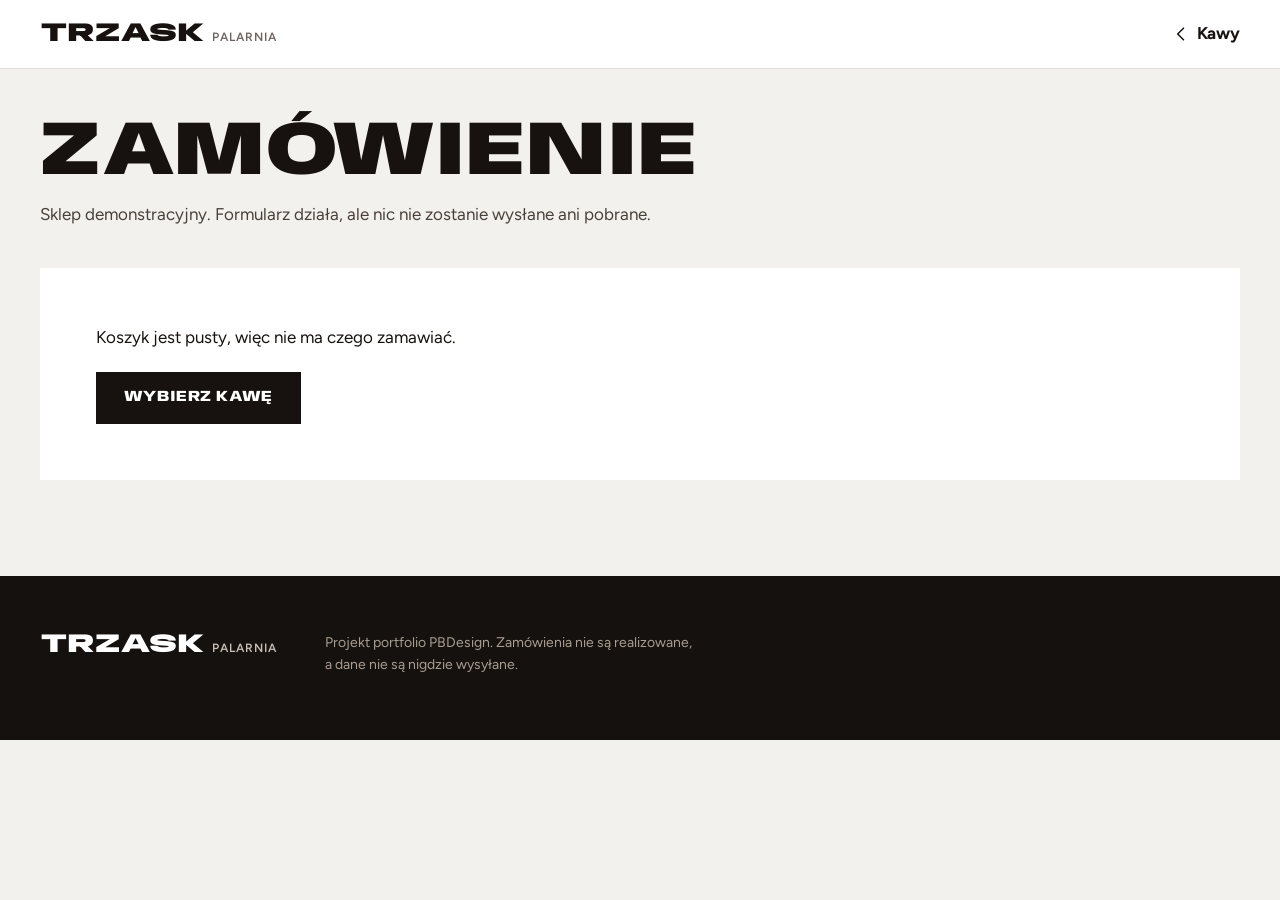
<file: zamowienie.html>
<!doctype html>
<html lang="pl">
<head>
<meta charset="utf-8">
<link rel="icon" href="favicon.svg" type="image/svg+xml">
<link rel="icon" href="favicon-32.png" sizes="32x32" type="image/png">
<link rel="apple-touch-icon" href="apple-touch-icon.png">
<meta name="viewport" content="width=device-width, initial-scale=1, viewport-fit=cover">
<title>Zamówienie — TRZASK palarnia</title>
<meta name="theme-color" content="#15110e">
<link rel="preconnect" href="https://fonts.googleapis.com">
<link rel="preconnect" href="https://fonts.gstatic.com" crossorigin>
<link href="https://fonts.googleapis.com/css2?family=Anybody:wdth,wght@75..150,500..900&family=Figtree:wght@400;500;600;700&display=swap" rel="stylesheet">
<link rel="stylesheet" href="style.css?v=3">
</head>
<body class="page-order">
<header class="top">
  <div class="top__in">
    <a class="logo" href="index.html" aria-label="TRZASK — wróć do sklepu">TRZASK<span>palarnia</span></a>
    <a class="backlink" href="index.html#kawy"><svg viewBox="0 0 24 24" aria-hidden="true"><path d="M15 5 8 12l7 7"/></svg>Kawy</a>
  </div>
</header>

<main class="order wrap">
  <h1>Zamówienie</h1>
  <p class="order__demo">Sklep demonstracyjny. Formularz działa, ale nic nie zostanie wysłane ani pobrane.</p>

  <div class="order__grid" data-order>
    <form class="checkout" id="checkout" novalidate>
      <fieldset>
        <legend>Dostawa</legend>
        <div class="choice" role="radiogroup" aria-label="Sposób dostawy">
          <label><input type="radio" name="ship" value="inpost" checked><span><b>Paczkomat InPost</b><small>sobota</small></span><em data-ship-price="inpost">12,99 zł</em></label>
          <label><input type="radio" name="ship" value="dpd"><span><b>Kurier DPD</b><small>1–2 dni robocze</small></span><em data-ship-price="dpd">16,99 zł</em></label>
          <label><input type="radio" name="ship" value="pickup"><span><b>Odbiór w&nbsp;palarni</b><small>Księży Młyn, pt–sb</small></span><em>0 zł</em></label>
        </div>
      </fieldset>

      <fieldset>
        <legend>Twoje dane</legend>
        <div class="fields">
          <label class="field"><span>Imię i&nbsp;nazwisko</span><input name="name" autocomplete="name" required></label>
          <label class="field"><span>E-mail</span><input name="email" type="email" autocomplete="email" required></label>
          <label class="field"><span>Telefon</span><input name="phone" type="tel" autocomplete="tel" inputmode="tel" required></label>
          <label class="field field--wide" data-addr><span>Ulica i&nbsp;numer</span><input name="street" autocomplete="street-address" required></label>
          <label class="field" data-addr><span>Kod pocztowy</span><input name="zip" autocomplete="postal-code" inputmode="numeric" placeholder="00-000" pattern="\d{2}-\d{3}" required></label>
          <label class="field" data-addr><span>Miasto</span><input name="city" autocomplete="address-level2" required></label>
          <label class="field field--wide" data-locker><span>Kod paczkomatu</span><input name="locker" placeholder="np. LOD123M" required></label>
        </div>
      </fieldset>

      <fieldset>
        <legend>Płatność</legend>
        <div class="choice choice--row" role="radiogroup" aria-label="Płatność">
          <label><input type="radio" name="pay" value="blik" checked><span><b>BLIK</b></span></label>
          <label><input type="radio" name="pay" value="przelew"><span><b>Szybki przelew</b></span></label>
          <label><input type="radio" name="pay" value="karta"><span><b>Karta</b></span></label>
        </div>
      </fieldset>

      <label class="check"><input type="checkbox" name="terms" required><span>Akceptuję regulamin sklepu demonstracyjnego.</span></label>
      <p class="form-error" data-form-error role="alert"></p>
      <button class="btn btn--dark btn--wide" type="submit" data-submit>Zamawiam · <b data-pay-total></b></button>
    </form>

    <aside class="receipt" aria-labelledby="rc-h">
      <h2 id="rc-h">Twoje kawy</h2>
      <ul class="receipt__lines" data-receipt></ul>
      <dl class="sum">
        <div><dt>Wartość kaw</dt><dd data-subtotal>0,00 zł</dd></div>
        <div><dt>Dostawa</dt><dd data-shipping>0,00 zł</dd></div>
        <div class="sum__total"><dt>Razem</dt><dd data-total>0,00 zł</dd></div>
      </dl>
      <p class="receipt__note">Palimy w&nbsp;czwartek, wysyłamy w&nbsp;piątek. Data palenia będzie na każdej torebce.</p>
    </aside>
  </div>

  <div class="order__empty" data-order-empty hidden>
    <p>Koszyk jest pusty, więc nie ma czego zamawiać.</p>
    <a class="btn btn--dark" href="index.html#kawy">Wybierz kawę</a>
  </div>

  <div class="done" data-done hidden tabindex="-1">
    <p class="stamp stamp--done"><span>Przyjęte</span><b data-done-no>—</b></p>
    <h2>Dziękujemy, zamówienie jest w&nbsp;kolejce do palenia</h2>
    <p data-done-text></p>
    <a class="btn btn--dark" href="index.html">Wróć do sklepu</a>
  </div>
</main>

<footer class="foot">
  <div class="wrap foot__in">
    <p class="logo logo--foot">TRZASK<span>palarnia</span></p>
    <p class="foot__demo">Projekt portfolio PBDesign. Zamówienia nie są realizowane, a&nbsp;dane nie są nigdzie wysyłane.</p>
  </div>
</footer>
<script src="app.js?v=3"></script>
</body>
</html>
</file>
<file: style.css>
:root{
  --ink:#17120f;
  --ink-2:#4a403a;
  --ink-3:#6f6560;
  --paper:#ffffff;
  --stock:#f3f1ed;
  --line:#e2ddd6;
  --roast:#15110e;
  --roast-2:#211a15;
  --on-roast:#f5efe8;
  --on-roast-2:#c9bdb2;
  --ok:#1f6b45;
  --bad:#c23a22;
  --display:"Anybody", "Figtree", sans-serif;
  --body:"Figtree", system-ui, sans-serif;
  --wrap:1280px;
  --gut:clamp(16px, 4vw, 40px);
  --ease:cubic-bezier(.16,1,.3,1);
}
*{box-sizing:border-box}
html{-webkit-text-size-adjust:100%;scroll-behavior:smooth;scroll-padding-top:84px}
html.is-locked{overflow:hidden}
body{margin:0;background:var(--paper);color:var(--ink);font:400 17px/1.6 var(--body)}
.sum,.line,.seg em,.brew__row,.ship__row em,.receipt,[data-cart-count]{font-variant-numeric:tabular-nums}
img{display:block;max-width:100%}
a{color:inherit;text-underline-offset:.2em}
button,input,select{font:inherit;color:inherit}
::selection{background:#f2b705;color:var(--ink)}
:focus-visible{outline:3px solid #2443c7;outline-offset:3px}
h1,h2,h3{font-family:var(--display);font-stretch:125%;font-weight:900;text-transform:uppercase;line-height:.95;letter-spacing:-.01em;margin:0;text-wrap:balance}
h2{font-size:clamp(34px, 5.4vw, 72px)}
p{margin:0}
.wrap{max-width:var(--wrap);margin:0 auto;padding:0 var(--gut)}
.sr{position:absolute;width:1px;height:1px;overflow:hidden;clip:rect(0 0 0 0);white-space:nowrap}
.skip{position:absolute;left:12px;top:-60px;z-index:100;background:var(--ink);color:#fff;padding:10px 14px;text-decoration:none}
.skip:focus{top:12px}
svg{fill:none;stroke:currentColor;stroke-width:1.8;stroke-linecap:round;stroke-linejoin:round}

/* ---------- przyciski ---------- */
.btn{display:inline-flex;align-items:center;justify-content:center;gap:.5em;min-height:52px;padding:0 26px;border:2px solid transparent;border-radius:0;
  font:800 15px/1 var(--display);font-stretch:118%;text-transform:uppercase;letter-spacing:.02em;text-decoration:none;cursor:pointer;
  transition:background-color .2s var(--ease),color .2s var(--ease),border-color .2s var(--ease),transform .2s var(--ease)}
.btn:active{transform:translateY(1px)}
.btn--light{background:#fff;color:var(--ink)}
.btn--light:hover{background:#f2b705}
.btn--line{border-color:rgba(255,255,255,.7);color:#fff}
.btn--line:hover{background:#fff;color:var(--ink)}
.btn--dark{background:var(--ink);color:#fff}
.btn--dark:hover{background:#3a2d24}
.btn--wide{width:100%}
.btn[disabled]{opacity:.6;cursor:progress}
.btn.is-loading::after{content:"";width:14px;height:14px;border:2px solid currentColor;border-right-color:transparent;border-radius:50%;animation:spin .7s linear infinite}
@keyframes spin{to{transform:rotate(360deg)}}

/* ---------- nagłówek ---------- */
.top{position:sticky;top:0;z-index:40;background:#fff;border-bottom:1px solid var(--line)}
.top__in{max-width:var(--wrap);margin:0 auto;padding:0 var(--gut);height:68px;display:flex;align-items:center;gap:32px}
.logo{font:900 26px/1 var(--display);font-stretch:150%;letter-spacing:-.02em;text-decoration:none;display:flex;align-items:baseline;gap:8px}
.logo span{font:600 12px/1 var(--body);letter-spacing:.08em;text-transform:uppercase;color:var(--ink-3)}
.nav{display:flex;gap:28px;margin-left:auto}
.nav a{font-weight:600;font-size:15px;text-decoration:none;padding:6px 0;border-bottom:2px solid transparent}
.nav a:hover{border-color:var(--ink)}
.cartbtn{display:flex;align-items:center;gap:10px;height:44px;padding:0 14px 0 12px;background:var(--ink);color:#fff;border:0;cursor:pointer;font-weight:700;font-size:15px}
.cartbtn svg{width:22px;height:22px}
.cartbtn__count{min-width:24px;height:24px;padding:0 6px;display:grid;place-items:center;background:#f2b705;color:var(--ink);font:800 13px/1 var(--body)}
.cartbtn__count.is-zero{background:#3a302a;color:#fff}
.cartbtn.is-bump .cartbtn__count{animation:bump .5s var(--ease)}
@keyframes bump{0%{transform:scale(1)}30%{transform:scale(1.45)}100%{transform:scale(1)}}
.backlink{margin-left:auto;display:flex;align-items:center;gap:6px;font-weight:700;text-decoration:none;white-space:nowrap}
.backlink svg{width:20px;height:20px}

/* ---------- hero ---------- */
.hero{position:relative;min-height:calc(100svh - 68px);display:grid;grid-template-rows:1fr auto;grid-template-columns:minmax(0,1fr);background:var(--roast);color:#fff;overflow:hidden;isolation:isolate}
.hero__img{position:absolute;inset:0;width:100%;height:100%;object-fit:cover;object-position:70% 50%;z-index:-2}
.hero::before{content:"";position:absolute;inset:0;z-index:-1;background:linear-gradient(90deg,rgba(13,10,8,.92) 0%,rgba(13,10,8,.78) 38%,rgba(13,10,8,.1) 72%,rgba(13,10,8,0) 100%)}
.hero__in{align-self:center;max-width:var(--wrap);width:100%;margin:0 auto;padding:64px var(--gut) 48px}
.hero h1{font-size:clamp(46px, 7.4vw, 104px);max-width:9.5em;margin:26px 0 24px}
.hero__lead{max-width:34em;font-size:clamp(17px,1.5vw,20px);color:#e9e1d9}
.hero__cta{display:flex;flex-wrap:wrap;gap:12px;margin-top:34px}

/* pieczątka daty */
.stamp{display:inline-flex;flex-direction:column;align-items:flex-start;padding:8px 14px 10px;border:3px solid currentColor;transform:rotate(-4deg);transform-origin:left center;line-height:1}
.stamp span{font:700 12px/1 var(--body);letter-spacing:.14em;text-transform:uppercase}
.stamp b{font:900 34px/1 var(--display);font-stretch:130%;margin-top:4px}
.stamp--hero{position:absolute;right:max(var(--gut),calc((100vw - var(--wrap)) / 2 + var(--gut)));top:56px;color:#f2b705;transform:rotate(-6deg);transform-origin:center;padding:12px 18px 14px;border-width:4px;background:rgba(13,10,8,.35)}
.stamp--hero b{font-size:52px}
.stamp small{display:block;margin-top:8px;font:700 13px/1 var(--body);letter-spacing:.06em;text-transform:uppercase}
.stamp small em{font-style:normal}

/* ---------- półka z etykietami ---------- */
.shelf{padding:clamp(72px,9vw,128px) 0 clamp(64px,8vw,112px);background:var(--stock)}
.shelf__head{display:flex;flex-wrap:wrap;align-items:flex-end;justify-content:space-between;gap:24px;margin-bottom:40px}
.filters{display:flex;flex-wrap:wrap;gap:8px}
.filters button{min-height:44px;padding:0 18px;border:2px solid var(--ink);background:transparent;font-weight:700;font-size:15px;cursor:pointer;transition:background-color .2s,color .2s}
.filters button:hover{background:#fff}
.filters button.is-on{background:var(--ink);color:#fff}
.labels{display:grid;grid-template-columns:repeat(4,minmax(0,1fr));gap:20px}
.lbl{display:grid;grid-template-rows:auto 1fr auto;background:#fff;box-shadow:0 18px 30px -24px rgba(23,18,15,.45);container-type:inline-size}
.lbl[hidden]{display:none}
.lbl__face{position:relative;background:var(--lc);padding:22px 20px 22px;min-height:250px;display:flex;flex-direction:column;overflow:hidden}
.lbl--light .lbl__face{color:#fff}
.lbl--dark .lbl__face{color:var(--ink)}
.lbl__stamp{align-self:flex-end;display:flex;flex-direction:column;align-items:flex-end;border:2px solid currentColor;padding:5px 9px 6px;transform:rotate(5deg);line-height:1}
.lbl__stamp span{font:700 10px/1 var(--body);letter-spacing:.14em;text-transform:uppercase}
.lbl__stamp b{font:900 20px/1 var(--display);font-stretch:125%;margin-top:3px}
.lbl__name{font-size:10.6cqi;font-stretch:118%;line-height:.92;margin-top:auto;padding-top:28px}
.lbl__origin{font-weight:700;font-size:15px;margin-top:12px}
.lbl__notes{font-size:15px;margin-top:4px}
.lbl__meta{display:flex;flex-wrap:wrap;align-items:center;justify-content:space-between;gap:8px 12px;margin-top:18px;padding-top:14px;border-top:2px solid currentColor;font-size:13px;font-weight:700;text-transform:uppercase;letter-spacing:.06em}
.lbl__roast{display:flex;align-items:center;gap:3px}
.lbl__roast i{width:14px;height:14px;border:2px solid currentColor}
.lbl__roast i.on{background:currentColor}
.lbl__roast em{font-style:normal;margin-left:6px}
.lbl__added{position:absolute;left:50%;top:44%;padding:8px 14px;border:4px solid currentColor;font:900 26px/1 var(--display);font-stretch:130%;text-transform:uppercase;transform:translate(-50%,-50%) rotate(-9deg) scale(1.6);opacity:0;pointer-events:none;white-space:nowrap}
.lbl.is-added .lbl__added{animation:stampIn 1.8s var(--ease) forwards}
@keyframes stampIn{0%{opacity:0;transform:translate(-50%,-50%) rotate(-9deg) scale(1.6)}14%{opacity:1;transform:translate(-50%,-50%) rotate(-9deg) scale(1)}78%{opacity:1}100%{opacity:0;transform:translate(-50%,-50%) rotate(-9deg) scale(1)}}
.lbl__buy{position:relative;padding:22px 20px 18px;display:grid;gap:10px}
.lbl__buy::before{content:"";position:absolute;left:0;right:0;top:-5px;height:10px;background:radial-gradient(circle at 5px 5px,#fff 3px,transparent 3.5px) 0 0/12px 10px repeat-x}
.seg{display:grid;grid-template-columns:1fr 1fr;border:2px solid var(--ink)}
.seg label{position:relative;cursor:pointer}
.seg input{position:absolute;opacity:0;inset:0;margin:0;cursor:pointer}
.seg span{display:flex;flex-direction:column;align-items:center;justify-content:center;min-height:52px;font-weight:700;font-size:14px;line-height:1.2;transition:background-color .15s,color .15s}
.seg em{font-style:normal;font-weight:600;font-size:13px;color:var(--ink-3)}
.seg label+label span{border-left:2px solid var(--ink)}
.seg input:checked+span{background:var(--ink);color:#fff}
.seg input:checked+span em{color:#e7ddd3}
.seg input:focus-visible+span{outline:3px solid #2443c7;outline-offset:-5px}
.grind select{width:100%;min-height:48px;padding:0 40px 0 14px;border:2px solid var(--line);background:#fff url("data:image/svg+xml,%3Csvg xmlns='http://www.w3.org/2000/svg' viewBox='0 0 24 24' fill='none' stroke='%2317120f' stroke-width='2.2'%3E%3Cpath d='m6 9 6 6 6-6'/%3E%3C/svg%3E") no-repeat right 12px center/18px;appearance:none;-webkit-appearance:none;border-radius:0;font-weight:600;font-size:15px;cursor:pointer}
.grind select:hover{border-color:var(--ink)}
.lbl__add{min-height:52px}
.lbl__more{border-top:1px solid var(--line);margin-top:4px;padding-top:4px}
.lbl__more summary{cursor:pointer;font-weight:700;font-size:14px;padding:8px 0;list-style:none;display:flex;justify-content:space-between;align-items:center}
.lbl__more summary::-webkit-details-marker{display:none}
.lbl__more summary::after{content:"";width:9px;height:9px;border-right:2px solid currentColor;border-bottom:2px solid currentColor;transform:rotate(45deg) translateY(-3px);transition:transform .2s}
.lbl__more[open] summary::after{transform:rotate(-135deg) translateY(-2px)}
.lbl__more dl{margin:4px 0 10px;display:grid;gap:4px;font-size:14px}
.lbl__more dl div{display:flex;justify-content:space-between;gap:12px;border-bottom:1px dashed var(--line);padding-bottom:4px}
.lbl__more dt{color:var(--ink-3)}
.lbl__more dd{margin:0;font-weight:600;text-align:right}
.lbl__more p{font-size:14px;color:var(--ink-2);line-height:1.5}

/* ---------- palenie ---------- */
.roast{display:grid;grid-template-columns:1fr 1fr;background:var(--roast);color:var(--on-roast)}
.roast__photo{min-height:560px;position:relative}
.roast__photo img{position:absolute;inset:0;width:100%;height:100%;object-fit:cover}
.roast__text{padding:clamp(56px,7vw,104px) var(--gut);max-width:680px;display:flex;flex-direction:column;gap:20px;justify-content:center}
.roast__text h2{color:#fff;margin-bottom:8px}
.roast__text p{color:var(--on-roast-2);max-width:36em}
.scale{margin-top:20px}
.scale__bar{display:grid;grid-template-columns:repeat(5,1fr);height:44px;border:2px solid #fff}
.scale__bar span{background:var(--c)}
.scale__legend{display:flex;justify-content:space-between;margin-top:12px;font-weight:700;font-size:15px;color:#fff;line-height:1.3}
.scale__legend span:nth-child(2){text-align:center}
.scale__legend span:last-child{text-align:right}
.scale__legend small{font-weight:500;font-size:13px;color:var(--on-roast-2)}

/* ---------- parzenie ---------- */
.brew{padding:clamp(72px,9vw,128px) 0}
.brew__grid{display:grid;grid-template-columns:minmax(0,5fr) minmax(0,7fr);gap:clamp(32px,5vw,72px);align-items:start}
.brew__intro p{margin:18px 0 28px;color:var(--ink-2);max-width:30em}
.brew__intro img{aspect-ratio:4/3;object-fit:cover;width:100%}
.brew__table{border-top:3px solid var(--ink)}
.brew__row{display:grid;grid-template-columns:1.2fr 1.1fr 1.1fr .9fr;gap:12px;padding:18px 0;border-bottom:1px solid var(--line);align-items:baseline}
.brew__row b{font:900 18px/1.1 var(--display);font-stretch:118%;text-transform:uppercase}
.brew__row--head{font-size:13px;font-weight:700;letter-spacing:.06em;text-transform:uppercase;color:var(--ink-3);padding:12px 0}

/* ---------- dostawa ---------- */
.ship{padding:clamp(64px,8vw,112px) 0;background:var(--stock)}
.ship__rows{margin-top:36px;border-top:3px solid var(--ink)}
.ship__row{display:grid;grid-template-columns:minmax(0,1.1fr) minmax(0,2fr) auto;gap:16px 24px;padding:22px 0;border-bottom:1px solid var(--line);align-items:baseline}
.ship__row b{font:900 20px/1.1 var(--display);font-stretch:118%;text-transform:uppercase}
.ship__row span{color:var(--ink-2)}
.ship__row em{font-style:normal;font-weight:800;font-size:18px}
.ship__row--free{background:#f2b705;margin:0 calc(var(--gut) * -1);padding:22px var(--gut);border-bottom:0}
.ship__row--free span{color:var(--ink)}

/* ---------- stopka ---------- */
.foot{background:var(--roast);color:var(--on-roast-2);padding:56px 0 64px;font-size:15px}
.foot__in{display:grid;grid-template-columns:auto 1fr 1.3fr;gap:24px 48px;align-items:start}
.logo--foot{color:#fff}
.logo--foot span{color:var(--on-roast-2)}
.foot__demo{color:#a99c90;font-size:14px}

/* ---------- szuflada ---------- */
.drawer{position:fixed;inset:0;z-index:80;visibility:hidden;pointer-events:none}
.drawer.is-open{visibility:visible;pointer-events:auto}
.drawer__scrim{position:absolute;inset:0;background:rgba(21,17,14,.55);opacity:0;transition:opacity .3s var(--ease)}
.drawer.is-open .drawer__scrim{opacity:1}
.drawer__panel{position:absolute;top:0;right:0;bottom:0;width:min(440px,100%);background:#fff;display:flex;flex-direction:column;transform:translateX(100%);transition:transform .45s var(--ease);outline:none;box-shadow:-20px 0 40px -20px rgba(0,0,0,.4)}
.drawer.is-open .drawer__panel{transform:none}
.drawer__head{display:flex;align-items:center;justify-content:space-between;padding:18px 20px;background:var(--ink);color:#fff}
.drawer__head h2{font-size:24px}
.iconbtn{width:44px;height:44px;display:grid;place-items:center;background:transparent;border:0;color:inherit;cursor:pointer}
.iconbtn svg{width:24px;height:24px}
.freebar{padding:16px 20px;border-bottom:1px solid var(--line);font-size:15px}
.freebar__track{height:8px;background:var(--stock);margin-top:10px;overflow:hidden}
.freebar__track span{display:block;height:100%;background:var(--ok);transform-origin:left;transform:scaleX(0);transition:transform .5s var(--ease)}
.lines{list-style:none;margin:0;padding:0 20px;overflow-y:auto;flex:1}
.line{display:grid;grid-template-columns:22px minmax(0,1fr) auto auto;grid-template-areas:"chip main qty rm" "chip main price rm";gap:4px 12px;padding:16px 0;border-bottom:1px dashed var(--line);align-items:center}
.line__chip{grid-area:chip;align-self:start;width:22px;height:22px;margin-top:2px;background:var(--lc);border:2px solid var(--ink)}
.line__main{grid-area:main;display:flex;flex-direction:column;min-width:0}
.line__main b{font:900 17px/1.1 var(--display);font-stretch:118%;text-transform:uppercase}
.line__main span{font-size:14px;color:var(--ink-3)}
.line .qty{grid-area:qty}
.line__price{grid-area:price;font-style:normal;font-weight:800;text-align:right}
.line__rm{grid-area:rm;width:40px;height:40px;display:grid;place-items:center;border:0;background:transparent;color:var(--ink-3);cursor:pointer}
.line__rm:hover{color:var(--bad)}
.line__rm svg{width:18px;height:18px}
.qty{display:flex;align-items:center;border:2px solid var(--ink)}
.qty button{width:36px;height:36px;border:0;background:transparent;font-size:20px;font-weight:700;cursor:pointer}
.qty button:hover{background:var(--stock)}
.qty output{min-width:28px;text-align:center;font-weight:800}
.drawer__empty{padding:40px 20px;display:grid;gap:18px;justify-items:start}
.drawer__empty[hidden],.drawer__foot[hidden],.freebar[hidden]{display:none}
.drawer__foot{padding:18px 20px calc(18px + env(safe-area-inset-bottom));border-top:3px solid var(--ink);display:grid;gap:14px}
.sum{margin:0;display:grid;gap:6px}
.sum div{display:flex;justify-content:space-between}
.sum dt{color:var(--ink-2)}
.sum dd{margin:0;font-weight:700}
.sum__total{border-top:2px solid var(--ink);padding-top:10px;margin-top:6px;font-size:20px}
.sum__total dt{color:var(--ink);font-weight:800}
.sum__total dd{font-weight:900}

/* toast */
.toast{visibility:hidden;position:fixed;left:50%;bottom:calc(20px + env(safe-area-inset-bottom));z-index:70;transform:translate(-50%,140%);display:flex;align-items:center;gap:16px;max-width:calc(100% - 32px);padding:12px 12px 12px 18px;background:var(--ink);color:#fff;font-size:15px;transition:transform .45s var(--ease);box-shadow:0 14px 30px -12px rgba(0,0,0,.5)}
.toast.is-on{transform:translate(-50%,0);visibility:visible}
.toast button{flex:none;min-height:40px;padding:0 14px;background:#f2b705;color:var(--ink);border:0;font-weight:800;cursor:pointer}

/* ---------- zamówienie ---------- */
.page-order{background:var(--stock)}
.order{padding-top:48px;padding-bottom:96px}
.order h1{font-size:clamp(40px,6vw,76px)}
.order__demo{margin-top:12px;color:var(--ink-2)}
.order__demo[hidden]{display:none}
.order__grid{display:grid;grid-template-columns:minmax(0,1.5fr) minmax(0,1fr);gap:clamp(24px,4vw,56px);margin-top:40px;align-items:start}
.order__grid[hidden],.order__empty[hidden],.done[hidden]{display:none}
.checkout{display:grid;gap:28px}
fieldset{border:0;margin:0;padding:0;min-width:0}
legend{font:900 22px/1 var(--display);font-stretch:125%;text-transform:uppercase;margin-bottom:14px;padding:0}
.choice{display:grid;gap:8px}
.choice--row{grid-template-columns:repeat(3,1fr)}
.choice label{position:relative;display:flex;align-items:center;gap:14px;min-height:60px;padding:12px 16px;background:#fff;border:2px solid var(--line);cursor:pointer;transition:border-color .15s}
.choice label:hover{border-color:var(--ink-3)}
.choice input{width:20px;height:20px;margin:0;accent-color:var(--ink);flex:none}
.choice span{display:flex;flex-direction:column;flex:1;line-height:1.3}
.choice small{color:var(--ink-3);font-size:14px}
.choice em{font-style:normal;font-weight:800}
.choice label:has(input:checked){border-color:var(--ink);box-shadow:inset 0 0 0 1px var(--ink)}
.fields{display:grid;grid-template-columns:1fr 1fr;gap:14px}
.field{display:grid;gap:6px}
.field[hidden]{display:none}
.field--wide{grid-column:1/-1}
.field span{font-weight:700;font-size:14px}
.field input{min-height:52px;padding:0 14px;border:2px solid var(--line);background:#fff;border-radius:0;font-size:16px}
.field input:hover{border-color:var(--ink-3)}
.field input:focus{border-color:var(--ink);outline:none;box-shadow:0 0 0 3px rgba(36,67,199,.35)}
.field input::placeholder{color:#8c827b}
.field.is-bad input{border-color:var(--bad)}
.field.is-bad span{color:var(--bad)}
.check{display:flex;gap:12px;align-items:flex-start;cursor:pointer;font-size:15px}
.check input{width:22px;height:22px;margin:0;accent-color:var(--ink);flex:none}
.form-error{color:var(--bad);font-weight:700;min-height:0}
.form-error:empty{display:none}
.receipt{position:sticky;top:92px;background:#fff;padding:24px;border-top:6px solid var(--ink);box-shadow:0 20px 40px -30px rgba(23,18,15,.5)}
.receipt h2{font-size:24px;margin-bottom:8px}
.receipt__lines{list-style:none;margin:0 0 16px;padding:0}
.receipt .line{grid-template-columns:22px minmax(0,1fr) auto;grid-template-areas:"chip main price" "chip main q"}
.receipt .line__q{grid-area:q;text-align:right;font-size:14px;color:var(--ink-3)}
.receipt__note{margin-top:16px;font-size:14px;color:var(--ink-3)}
.order__empty,.done{margin-top:40px;background:#fff;padding:clamp(28px,5vw,56px);display:grid;gap:20px;justify-items:start;outline:none}
.done h2{font-size:clamp(28px,4vw,48px);max-width:16em}
.done p{max-width:40em;color:var(--ink-2)}
.stamp--done{color:var(--ok)}

/* ---------- responsywność ---------- */
@media (max-width:1180px){
  .labels{grid-template-columns:repeat(2,minmax(0,1fr))}
  .lbl__name{font-size:11cqi}
}
@media (max-width:900px){
  .nav{display:none}
  .cartbtn{margin-left:auto}
  .roast{grid-template-columns:1fr}
  .roast__photo{min-height:300px}
  .brew__grid{grid-template-columns:1fr}
  .brew__intro img{aspect-ratio:16/9}
  .foot__in{grid-template-columns:1fr}
  .order__grid{grid-template-columns:1fr}
  .receipt{position:static;order:-1}
}
@media (max-width:640px){
  body{font-size:16px}
  .top__in{height:60px;gap:12px}
  html{scroll-padding-top:72px}
  .logo{font-size:22px}
  .cartbtn__label{display:none}
  .hero{min-height:calc(100svh - 60px)}
  .hero__img{object-position:74% 30%}
  .hero::before{background:linear-gradient(180deg,rgba(13,10,8,0) 0%,rgba(13,10,8,.25) 30%,rgba(13,10,8,.88) 62%)}
  .stamp--hero{top:20px;right:16px}
  .stamp--hero b{font-size:32px}
  .hero__in{align-self:end;padding:40px var(--gut) 28px}
  .hero h1{font-size:clamp(34px,10.2vw,54px);font-stretch:112%;margin:18px 0 16px}
  .stamp b{font-size:26px}
  .hero__cta .btn{flex:1 1 auto}
        .labels{grid-template-columns:1fr;gap:16px}
  .lbl__face{min-height:260px}
  .lbl__name{font-size:11.5cqi}
  .brew__row{grid-template-columns:1.1fr 1fr auto;gap:2px 12px}
  .brew__row b{grid-column:1/-1;margin-bottom:4px}
  .brew__row--head{display:none}
  .ship__row{grid-template-columns:1fr auto}
  .ship__row span{grid-column:1/-1;grid-row:2}
  .fields{grid-template-columns:1fr}
  .choice--row{grid-template-columns:1fr}
  .btn{padding:0 18px}
  [data-submit]{font-size:14px;white-space:nowrap}
  .drawer__head h2{font-size:21px}
  .toast{left:16px;right:16px;transform:translateY(140%);max-width:none}
  .toast.is-on{transform:none;visibility:visible}
  .toast span{flex:1}
}
@media (prefers-reduced-motion:reduce){
  *,*::before,*::after{animation-duration:.01ms!important;animation-iteration-count:1!important;transition-duration:.01ms!important}
  html{scroll-behavior:auto}
}

.qty svg{width:16px;height:16px;stroke-width:2.2}
.qty button{display:grid;place-items:center}
.wb__no{font:700 12.5px/1 var(--body);letter-spacing:.08em;color:#cfc4ba;margin-top:6px}
.drawer__head{align-items:flex-start}
.wb__parties{display:grid;grid-template-columns:1fr 1fr;border-bottom:2px solid var(--ink)}
.wb__parties div{display:flex;flex-direction:column;padding:12px 20px;line-height:1.3}
.wb__parties div+div{border-left:1px solid var(--line)}
.wb__parties span{font-size:11.5px;font-weight:700;letter-spacing:.08em;text-transform:uppercase;color:var(--ink-3)}
.wb__parties b{font-size:15px;margin-top:3px}
.wb__parties small{font-size:13px;color:var(--ink-3)}
.wb__cols{display:grid;grid-template-columns:1fr auto auto;gap:28px;padding:8px 20px;font-size:11.5px;font-weight:700;letter-spacing:.08em;text-transform:uppercase;color:var(--ink-3);border-bottom:1px solid var(--line)}
.wb__parties[hidden],.wb__cols[hidden]{display:none}
.wb__bar{width:100%;height:34px;display:block}
.wb__bar rect{fill:var(--ink)}

.lbl__photo{aspect-ratio:16/11;overflow:hidden;background:var(--lc);border-bottom:6px solid var(--lc)}
.lbl__photo img{width:100%;height:100%;object-fit:cover;transition:transform .6s var(--ease)}
.lbl:hover .lbl__photo img{transform:scale(1.04)}
</file>
